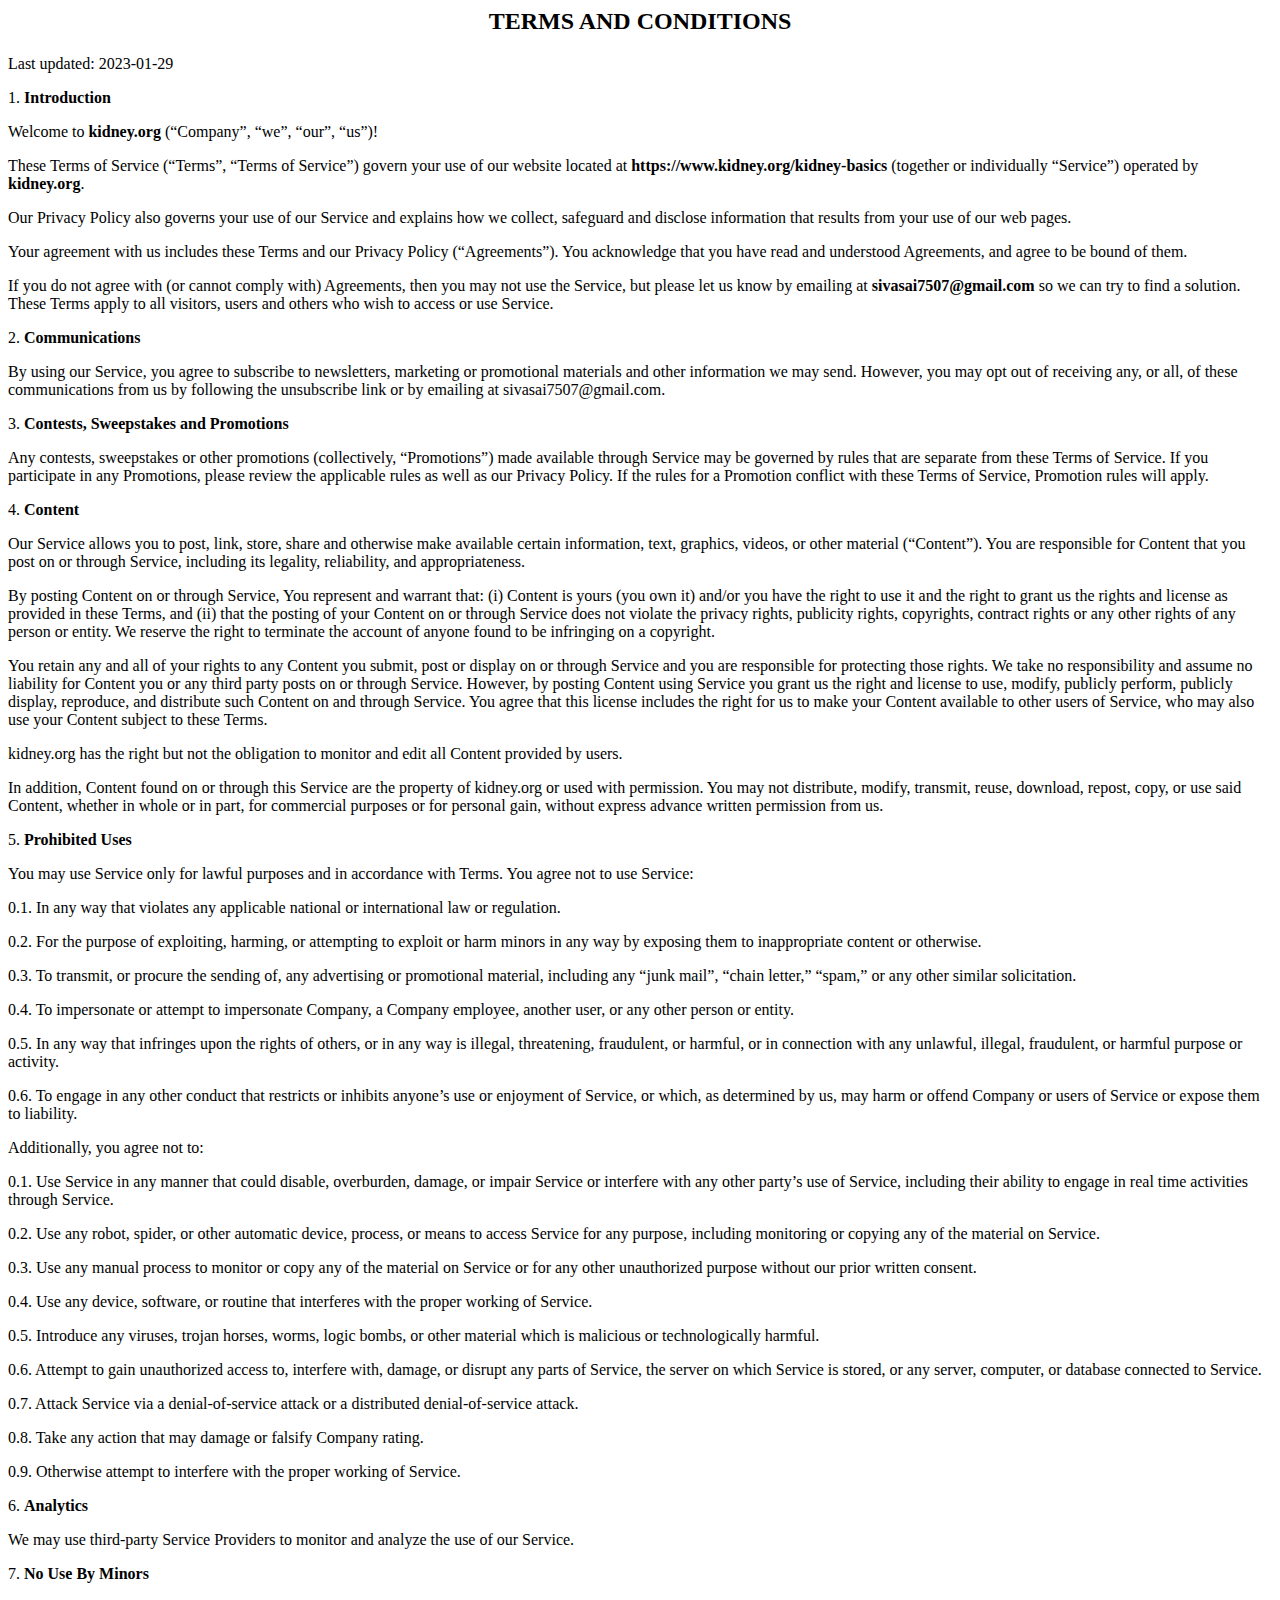
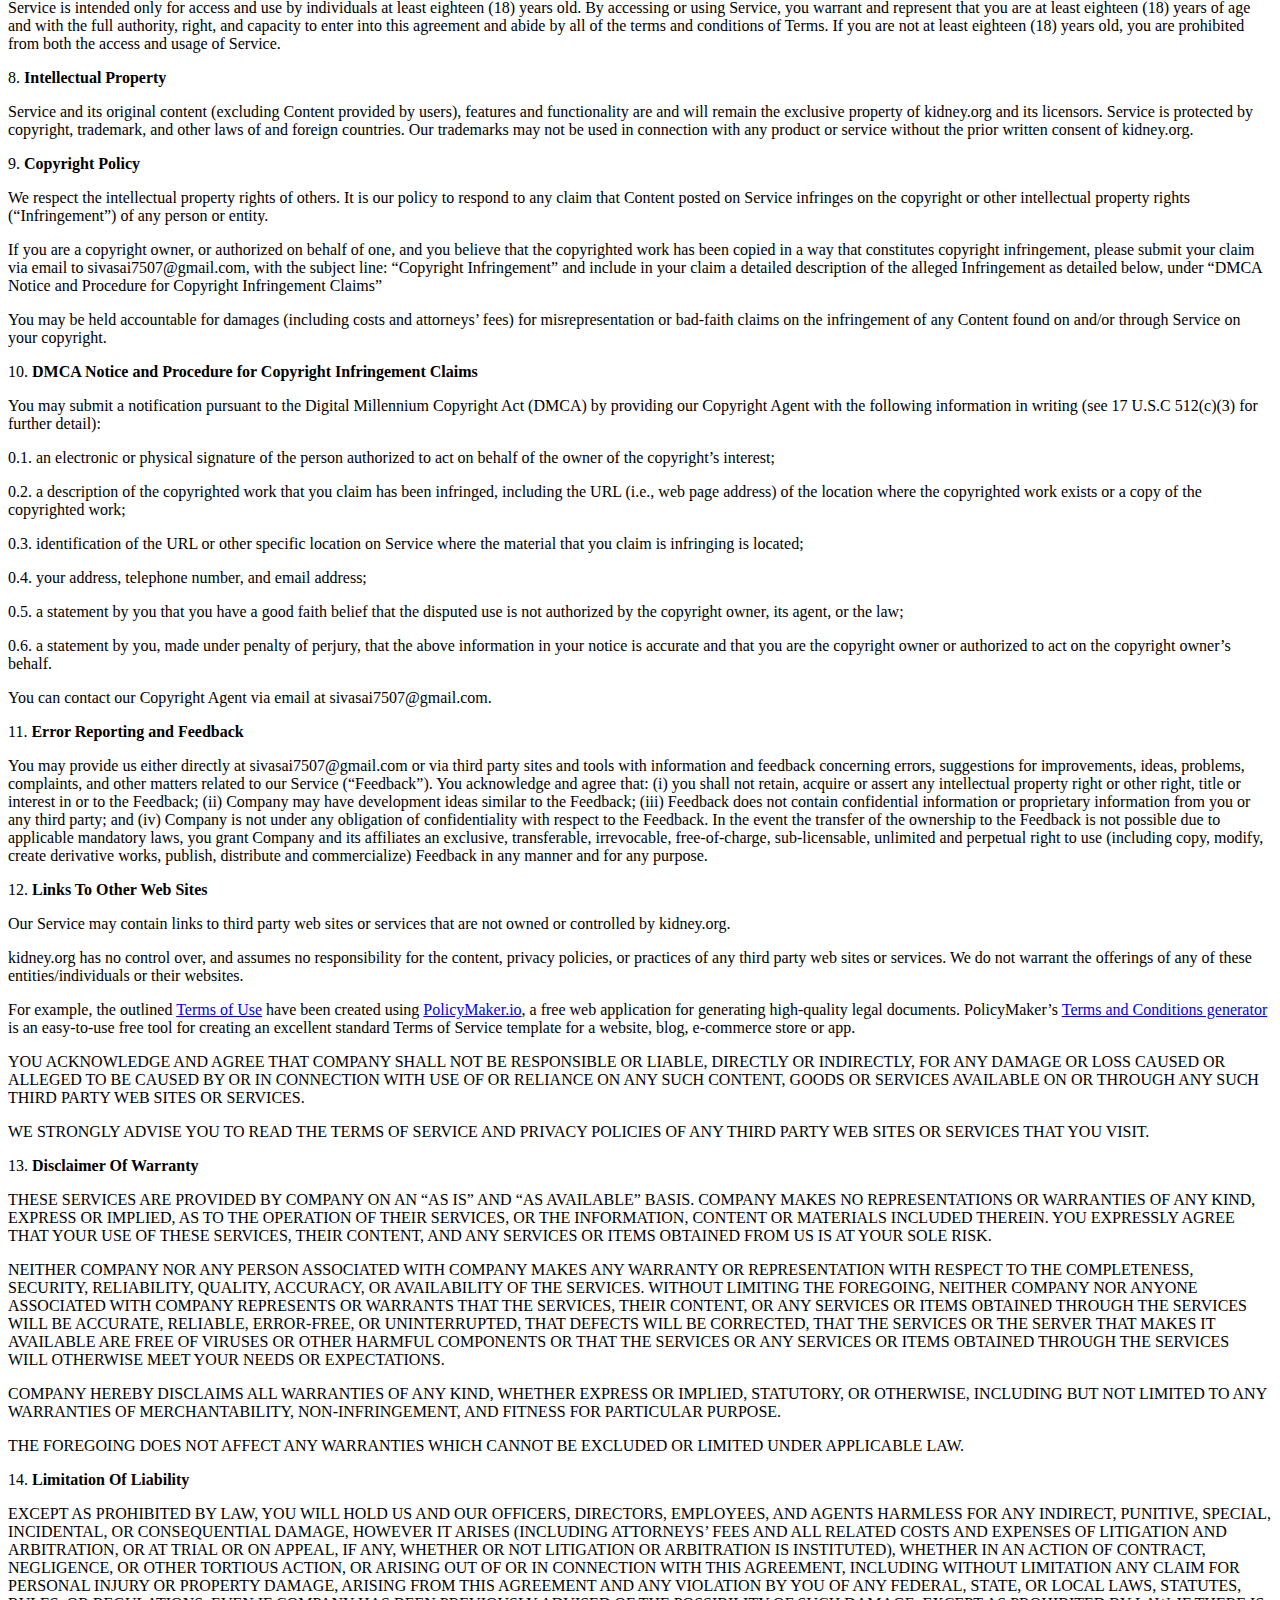
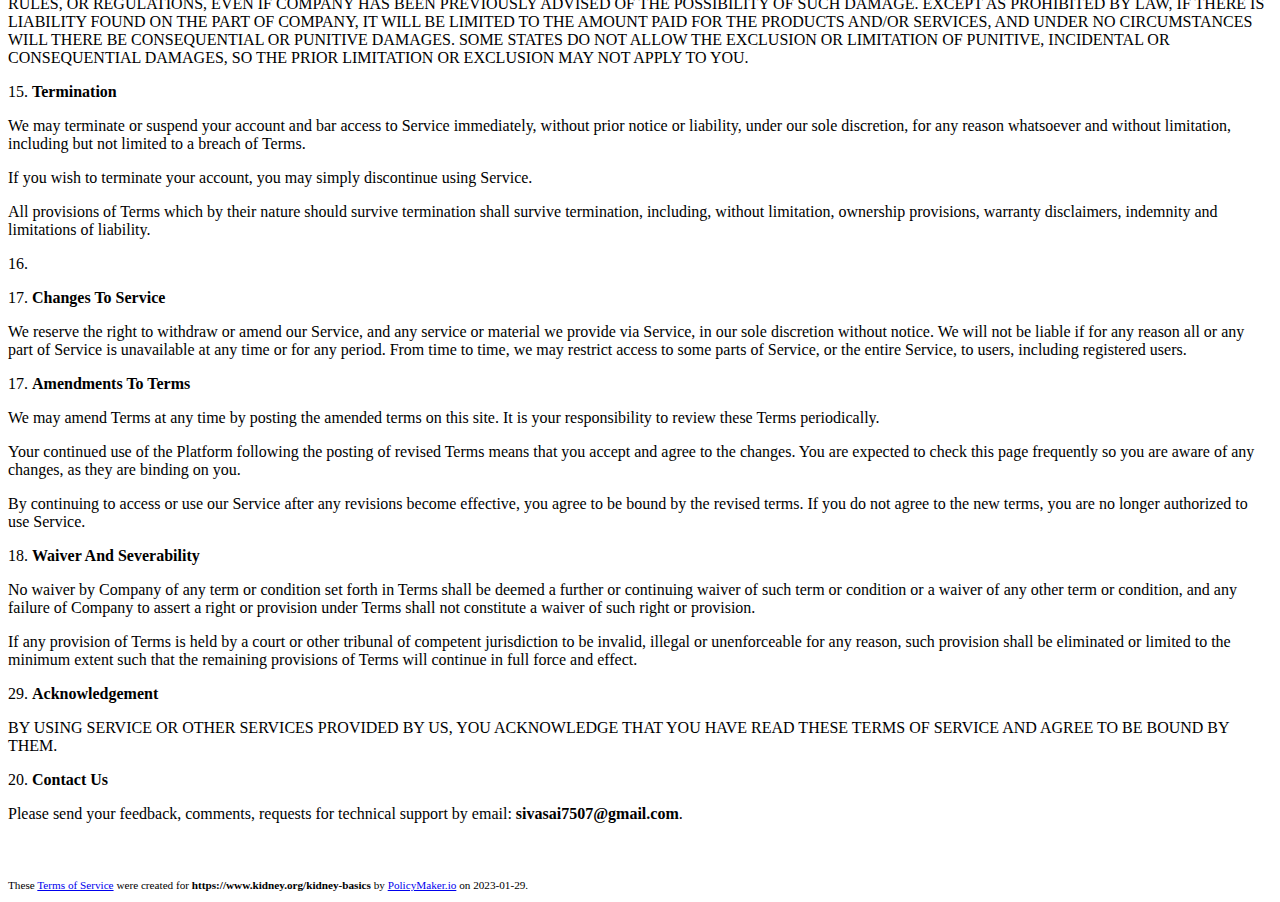
<file: templates/terms.html>
<html>
<h2 style="text-align: center;"><b>TERMS AND CONDITIONS</b></h2>
<p>Last updated: 2023-01-29</p>
<p>1. <b>Introduction</b></p>
<p>Welcome to <b>kidney.org</b> (“Company”, “we”, “our”, “us”)!</p>
<p>These Terms of Service (“Terms”, “Terms of Service”) govern your use of our website located at <b>https://www.kidney.org/kidney-basics</b> (together or individually “Service”) operated by <b>kidney.org</b>.</p>
<p>Our Privacy Policy also governs your use of our Service and explains how we collect, safeguard and disclose information that results from your use of our web pages.</p>
<p>Your agreement with us includes these Terms and our Privacy Policy (“Agreements”). You acknowledge that you have read and understood Agreements, and agree to be bound of them.</p>
<p>If you do not agree with (or cannot comply with) Agreements, then you may not use the Service, but please let us know by emailing at <b>sivasai7507@gmail.com</b> so we can try to find a solution. These Terms apply to all visitors, users and others who wish to access or use Service.</p>
<p>2. <b>Communications</b></p>
<p>By using our Service, you agree to subscribe to newsletters, marketing or promotional materials and other information we may send. However, you may opt out of receiving any, or all, of these communications from us by following the unsubscribe link or by emailing at sivasai7507@gmail.com.</p>

<p>3. <b>Contests, Sweepstakes and Promotions</b></p>
<p>Any contests, sweepstakes or other promotions (collectively, “Promotions”) made available through Service may be governed by rules that are separate from these Terms of Service. If you participate in any Promotions, please review the applicable rules as well as our Privacy Policy. If the rules for a Promotion conflict with these Terms of Service, Promotion rules will apply.</p>


<p>4. <b>Content</b></p><p>Our Service allows you to post, link, store, share and otherwise make available certain information, text, graphics, videos, or other material (“Content”). You are responsible for Content that you post on or through Service, including its legality, reliability, and appropriateness.</p><p>By posting Content on or through Service, You represent and warrant that: (i) Content is yours (you own it) and/or you have the right to use it and the right to grant us the rights and license as provided in these Terms, and (ii) that the posting of your Content on or through Service does not violate the privacy rights, publicity rights, copyrights, contract rights or any other rights of any person or entity. We reserve the right to terminate the account of anyone found to be infringing on a copyright.</p><p>You retain any and all of your rights to any Content you submit, post or display on or through Service and you are responsible for protecting those rights. We take no responsibility and assume no liability for Content you or any third party posts on or through Service. However, by posting Content using Service you grant us the right and license to use, modify, publicly perform, publicly display, reproduce, and distribute such Content on and through Service. You agree that this license includes the right for us to make your Content available to other users of Service, who may also use your Content subject to these Terms.</p><p>kidney.org has the right but not the obligation to monitor and edit all Content provided by users.</p><p>In addition, Content found on or through this Service are the property of kidney.org or used with permission. You may not distribute, modify, transmit, reuse, download, repost, copy, or use said Content, whether in whole or in part, for commercial purposes or for personal gain, without express advance written permission from us.</p>
<p>5. <b>Prohibited Uses</b></p>
<p>You may use Service only for lawful purposes and in accordance with Terms. You agree not to use Service:</p>
<p>0.1. In any way that violates any applicable national or international law or regulation.</p>
<p>0.2. For the purpose of exploiting, harming, or attempting to exploit or harm minors in any way by exposing them to inappropriate content or otherwise.</p>
<p>0.3. To transmit, or procure the sending of, any advertising or promotional material, including any “junk mail”, “chain letter,” “spam,” or any other similar solicitation.</p>
<p>0.4. To impersonate or attempt to impersonate Company, a Company employee, another user, or any other person or entity.</p>
<p>0.5. In any way that infringes upon the rights of others, or in any way is illegal, threatening, fraudulent, or harmful, or in connection with any unlawful, illegal, fraudulent, or harmful purpose or activity.</p>
<p>0.6. To engage in any other conduct that restricts or inhibits anyone’s use or enjoyment of Service, or which, as determined by us, may harm or offend Company or users of Service or expose them to liability.</p>
<p>Additionally, you agree not to:</p>
<p>0.1. Use Service in any manner that could disable, overburden, damage, or impair Service or interfere with any other party’s use of Service, including their ability to engage in real time activities through Service.</p>
<p>0.2. Use any robot, spider, or other automatic device, process, or means to access Service for any purpose, including monitoring or copying any of the material on Service.</p>
<p>0.3. Use any manual process to monitor or copy any of the material on Service or for any other unauthorized purpose without our prior written consent.</p>
<p>0.4. Use any device, software, or routine that interferes with the proper working of Service.</p>
<p>0.5. Introduce any viruses, trojan horses, worms, logic bombs, or other material which is malicious or technologically harmful.</p>
<p>0.6. Attempt to gain unauthorized access to, interfere with, damage, or disrupt any parts of Service, the server on which Service is stored, or any server, computer, or database connected to Service.</p>
<p>0.7. Attack Service via a denial-of-service attack or a distributed denial-of-service attack.</p>
<p>0.8. Take any action that may damage or falsify Company rating.</p>
<p>0.9. Otherwise attempt to interfere with the proper working of Service.</p>
<p>6. <b>Analytics</b></p>
<p>We may use third-party Service Providers to monitor and analyze the use of our Service.</p>
<p>7. <b>No Use By Minors</b></p>
<p>Service is intended only for access and use by individuals at least eighteen (18) years old. By accessing or using Service, you warrant and represent that you are at least eighteen (18) years of age and with the full authority, right, and capacity to enter into this agreement and abide by all of the terms and conditions of Terms. If you are not at least eighteen (18) years old, you are prohibited from both the access and usage of Service.</p>

<p>8. <b>Intellectual Property</b></p>
<p>Service and its original content (excluding Content provided by users), features and functionality are and will remain the exclusive property of kidney.org and its licensors. Service is protected by copyright, trademark, and other laws of  and foreign countries. Our trademarks may not be used in connection with any product or service without the prior written consent of kidney.org.</p>
<p>9. <b>Copyright Policy</b></p>
<p>We respect the intellectual property rights of others. It is our policy to respond to any claim that Content posted on Service infringes on the copyright or other intellectual property rights (“Infringement”) of any person or entity.</p>
<p>If you are a copyright owner, or authorized on behalf of one, and you believe that the copyrighted work has been copied in a way that constitutes copyright infringement, please submit your claim via email to sivasai7507@gmail.com, with the subject line: “Copyright Infringement” and include in your claim a detailed description of the alleged Infringement as detailed below, under “DMCA Notice and Procedure for Copyright Infringement Claims”</p>
<p>You may be held accountable for damages (including costs and attorneys’ fees) for misrepresentation or bad-faith claims on the infringement of any Content found on and/or through Service on your copyright.</p>
<p>10. <b>DMCA Notice and Procedure for Copyright Infringement Claims</b></p>
<p>You may submit a notification pursuant to the Digital Millennium Copyright Act (DMCA) by providing our Copyright Agent with the following information in writing (see 17 U.S.C 512(c)(3) for further detail):</p>
<p>0.1. an electronic or physical signature of the person authorized to act on behalf of the owner of the copyright’s interest;</p>
<p>0.2. a description of the copyrighted work that you claim has been infringed, including the URL (i.e., web page address) of the location where the copyrighted work exists or a copy of the copyrighted work;</p>
<p>0.3. identification of the URL or other specific location on Service where the material that you claim is infringing is located;</p>
<p>0.4. your address, telephone number, and email address;</p>
<p>0.5. a statement by you that you have a good faith belief that the disputed use is not authorized by the copyright owner, its agent, or the law;</p>
<p>0.6. a statement by you, made under penalty of perjury, that the above information in your notice is accurate and that you are the copyright owner or authorized to act on the copyright owner’s behalf.</p>
<p>You can contact our Copyright Agent via email at sivasai7507@gmail.com.</p>
<p>11. <b>Error Reporting and Feedback</b></p>
<p>You may provide us either directly at sivasai7507@gmail.com or via third party sites and tools with information and feedback concerning errors, suggestions for improvements, ideas, problems, complaints, and other matters related to our Service (“Feedback”). You acknowledge and agree that: (i) you shall not retain, acquire or assert any intellectual property right or other right, title or interest in or to the Feedback; (ii) Company may have development ideas similar to the Feedback; (iii) Feedback does not contain confidential information or proprietary information from you or any third party; and (iv) Company is not under any obligation of confidentiality with respect to the Feedback. In the event the transfer of the ownership to the Feedback is not possible due to applicable mandatory laws, you grant Company and its affiliates an exclusive, transferable, irrevocable, free-of-charge, sub-licensable, unlimited and perpetual right to use (including copy, modify, create derivative works, publish, distribute and commercialize) Feedback in any manner and for any purpose.</p>
<p>12. <b>Links To Other Web Sites</b></p>
<p>Our Service may contain links to third party web sites or services that are not owned or controlled by kidney.org.</p>
<p>kidney.org has no control over, and assumes no responsibility for the content, privacy policies, or practices of any third party web sites or services. We do not warrant the offerings of any of these entities/individuals or their websites.</p>
<p>For example, the outlined <a href="https://policymaker.io/terms-and-conditions/">Terms of Use</a> have been created using <a href="https://policymaker.io/">PolicyMaker.io</a>, a free web application for generating high-quality legal documents. PolicyMaker’s <a href="https://policymaker.io/terms-and-conditions/">Terms and Conditions generator</a> is an easy-to-use free tool for creating an excellent standard Terms of Service template for a website, blog, e-commerce store or app.</p>
<p>YOU ACKNOWLEDGE AND AGREE THAT COMPANY SHALL NOT BE RESPONSIBLE OR LIABLE, DIRECTLY OR INDIRECTLY, FOR ANY DAMAGE OR LOSS CAUSED OR ALLEGED TO BE CAUSED BY OR IN CONNECTION WITH USE OF OR RELIANCE ON ANY SUCH CONTENT, GOODS OR SERVICES AVAILABLE ON OR THROUGH ANY SUCH THIRD PARTY WEB SITES OR SERVICES.</p>
<p>WE STRONGLY ADVISE YOU TO READ THE TERMS OF SERVICE AND PRIVACY POLICIES OF ANY THIRD PARTY WEB SITES OR SERVICES THAT YOU VISIT.</p>
<p>13. <b>Disclaimer Of Warranty</b></p>
<p>THESE SERVICES ARE PROVIDED BY COMPANY ON AN “AS IS” AND “AS AVAILABLE” BASIS. COMPANY MAKES NO REPRESENTATIONS OR WARRANTIES OF ANY KIND, EXPRESS OR IMPLIED, AS TO THE OPERATION OF THEIR SERVICES, OR THE INFORMATION, CONTENT OR MATERIALS INCLUDED THEREIN. YOU EXPRESSLY AGREE THAT YOUR USE OF THESE SERVICES, THEIR CONTENT, AND ANY SERVICES OR ITEMS OBTAINED FROM US IS AT YOUR SOLE RISK.</p>
<p>NEITHER COMPANY NOR ANY PERSON ASSOCIATED WITH COMPANY MAKES ANY WARRANTY OR REPRESENTATION WITH RESPECT TO THE COMPLETENESS, SECURITY, RELIABILITY, QUALITY, ACCURACY, OR AVAILABILITY OF THE SERVICES. WITHOUT LIMITING THE FOREGOING, NEITHER COMPANY NOR ANYONE ASSOCIATED WITH COMPANY REPRESENTS OR WARRANTS THAT THE SERVICES, THEIR CONTENT, OR ANY SERVICES OR ITEMS OBTAINED THROUGH THE SERVICES WILL BE ACCURATE, RELIABLE, ERROR-FREE, OR UNINTERRUPTED, THAT DEFECTS WILL BE CORRECTED, THAT THE SERVICES OR THE SERVER THAT MAKES IT AVAILABLE ARE FREE OF VIRUSES OR OTHER HARMFUL COMPONENTS OR THAT THE SERVICES OR ANY SERVICES OR ITEMS OBTAINED THROUGH THE SERVICES WILL OTHERWISE MEET YOUR NEEDS OR EXPECTATIONS.</p>
<p>COMPANY HEREBY DISCLAIMS ALL WARRANTIES OF ANY KIND, WHETHER EXPRESS OR IMPLIED, STATUTORY, OR OTHERWISE, INCLUDING BUT NOT LIMITED TO ANY WARRANTIES OF MERCHANTABILITY, NON-INFRINGEMENT, AND FITNESS FOR PARTICULAR PURPOSE.</p>
<p>THE FOREGOING DOES NOT AFFECT ANY WARRANTIES WHICH CANNOT BE EXCLUDED OR LIMITED UNDER APPLICABLE LAW.</p>
<p>14. <b>Limitation Of Liability</b></p>
<p>EXCEPT AS PROHIBITED BY LAW, YOU WILL HOLD US AND OUR OFFICERS, DIRECTORS, EMPLOYEES, AND AGENTS HARMLESS FOR ANY INDIRECT, PUNITIVE, SPECIAL, INCIDENTAL, OR CONSEQUENTIAL DAMAGE, HOWEVER IT ARISES (INCLUDING ATTORNEYS’ FEES AND ALL RELATED COSTS AND EXPENSES OF LITIGATION AND ARBITRATION, OR AT TRIAL OR ON APPEAL, IF ANY, WHETHER OR NOT LITIGATION OR ARBITRATION IS INSTITUTED), WHETHER IN AN ACTION OF CONTRACT, NEGLIGENCE, OR OTHER TORTIOUS ACTION, OR ARISING OUT OF OR IN CONNECTION WITH THIS AGREEMENT, INCLUDING WITHOUT LIMITATION ANY CLAIM FOR PERSONAL INJURY OR PROPERTY DAMAGE, ARISING FROM THIS AGREEMENT AND ANY VIOLATION BY YOU OF ANY FEDERAL, STATE, OR LOCAL LAWS, STATUTES, RULES, OR REGULATIONS, EVEN IF COMPANY HAS BEEN PREVIOUSLY ADVISED OF THE POSSIBILITY OF SUCH DAMAGE. EXCEPT AS PROHIBITED BY LAW, IF THERE IS LIABILITY FOUND ON THE PART OF COMPANY, IT WILL BE LIMITED TO THE AMOUNT PAID FOR THE PRODUCTS AND/OR SERVICES, AND UNDER NO CIRCUMSTANCES WILL THERE BE CONSEQUENTIAL OR PUNITIVE DAMAGES. SOME STATES DO NOT ALLOW THE EXCLUSION OR LIMITATION OF PUNITIVE, INCIDENTAL OR CONSEQUENTIAL DAMAGES, SO THE PRIOR LIMITATION OR EXCLUSION MAY NOT APPLY TO YOU.</p>
<p>15. <b>Termination</b></p>
<p>We may terminate or suspend your account and bar access to Service immediately, without prior notice or liability, under our sole discretion, for any reason whatsoever and without limitation, including but not limited to a breach of Terms.</p>
<p>If you wish to terminate your account, you may simply discontinue using Service.</p>
<p>All provisions of Terms which by their nature should survive termination shall survive termination, including, without limitation, ownership provisions, warranty disclaimers, indemnity and limitations of liability.</p>
<p>16. <p>17. <b>Changes To Service</b></p>
<p>We reserve the right to withdraw or amend our Service, and any service or material we provide via Service, in our sole discretion without notice. We will not be liable if for any reason all or any part of Service is unavailable at any time or for any period. From time to time, we may restrict access to some parts of Service, or the entire Service, to users, including registered users.</p>
<p>17. <b>Amendments To Terms</b></p>
<p>We may amend Terms at any time by posting the amended terms on this site. It is your responsibility to review these Terms periodically.</p>
<p>Your continued use of the Platform following the posting of revised Terms means that you accept and agree to the changes. You are expected to check this page frequently so you are aware of any changes, as they are binding on you.</p>
<p>By continuing to access or use our Service after any revisions become effective, you agree to be bound by the revised terms. If you do not agree to the new terms, you are no longer authorized to use Service.</p>
<p>18. <b>Waiver And Severability</b></p>
<p>No waiver by Company of any term or condition set forth in Terms shall be deemed a further or continuing waiver of such term or condition or a waiver of any other term or condition, and any failure of Company to assert a right or provision under Terms shall not constitute a waiver of such right or provision.</p>
<p>If any provision of Terms is held by a court or other tribunal of competent jurisdiction to be invalid, illegal or unenforceable for any reason, such provision shall be eliminated or limited to the minimum extent such that the remaining provisions of Terms will continue in full force and effect.</p>
<p>29. <b>Acknowledgement</b></p>
<p>BY USING SERVICE OR OTHER SERVICES PROVIDED BY US, YOU ACKNOWLEDGE THAT YOU HAVE READ THESE TERMS OF SERVICE AND AGREE TO BE BOUND BY THEM.</p>
<p>20. <b>Contact Us</b></p>
<p>Please send your feedback, comments, requests for technical support by email: <b>sivasai7507@gmail.com</b>.</p>
<p style="margin-top: 5em; font-size: 0.7em;">These <a href="https://policymaker.io/terms-and-conditions/">Terms of Service</a> were created for <b>https://www.kidney.org/kidney-basics</b> by <a href="https://policymaker.io">PolicyMaker.io</a> on 2023-01-29.</p>
</html>
</file>
